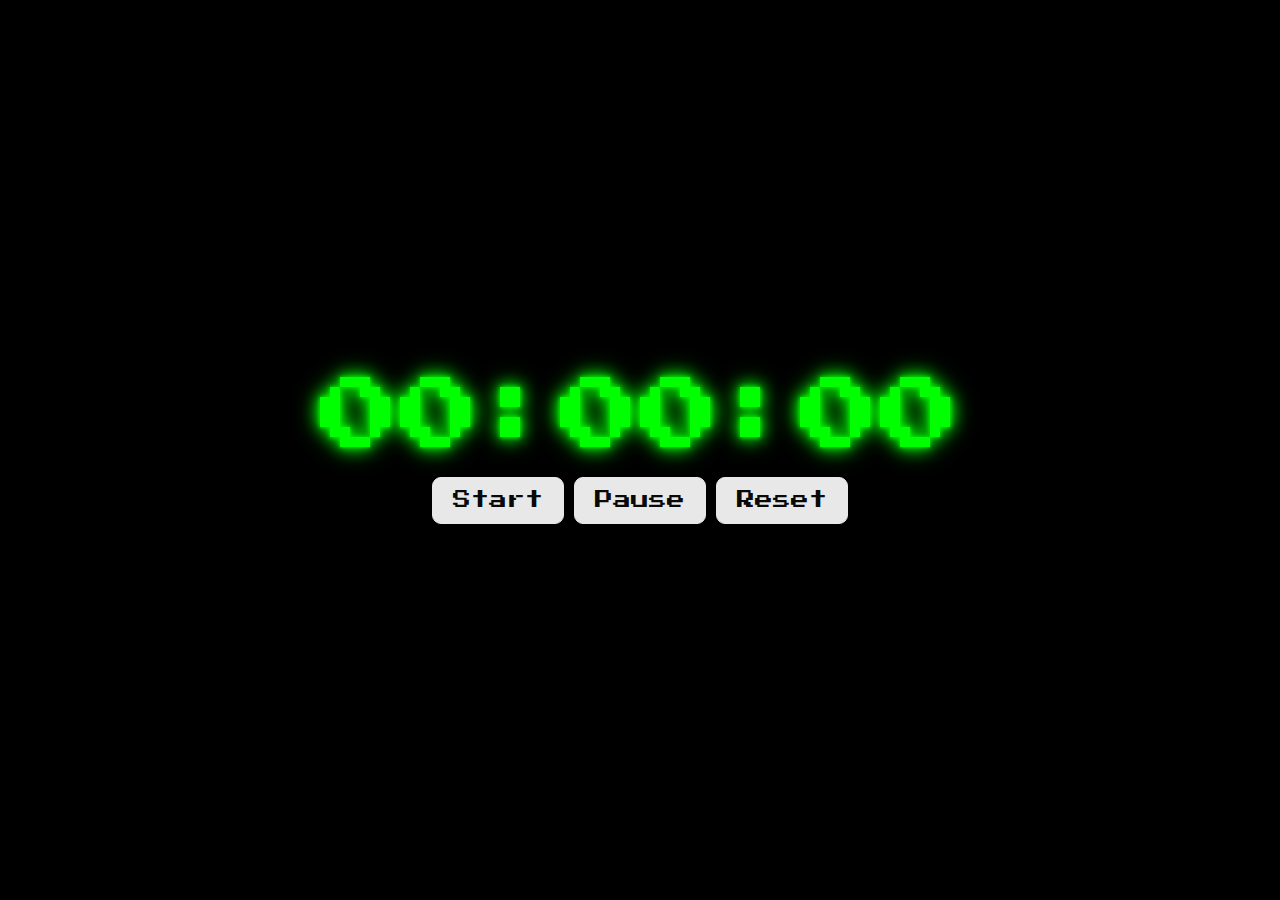
<file: index.html>
<!DOCTYPE html>
<html lang="en">
<head>
    <meta charset="UTF-8">
    <meta name="viewport" content="width=device-width, initial-scale=1.0">
    <title>Digital Countdown Timer</title>
    <link rel="stylesheet" href="styles.css">
    <link href="https://fonts.googleapis.com/css2?family=Press+Start+2P&display=swap" rel="stylesheet">
</head>
<body>
    <main>
        <div class="main-cont">
            <div class="timer">
                <span class="time" id="time">00:00:00</span>
                <div class="controls">
                    <button id="start">Start</button>
                    <button id="pause">Pause</button>
                    <button id="reset">Reset</button>
                </div>
        </div>
        </div>
    </main>
    <script src="script.js"></script>
</body>
</html>
</file>
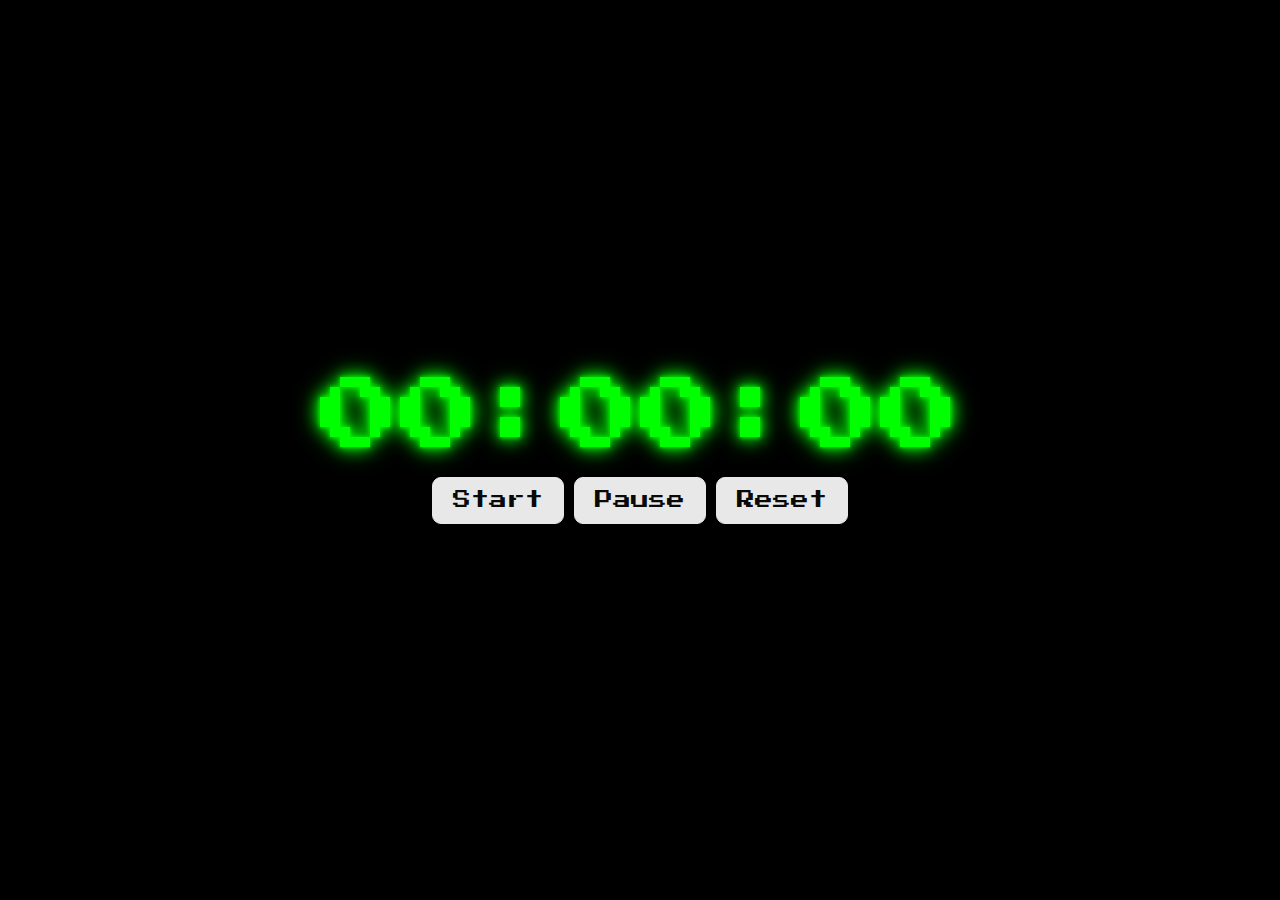
<file: inedx.html>
<!DOCTYPE html>
<html lang="en">
<head>
    <meta charset="UTF-8">
    <meta name="viewport" content="width=device-width, initial-scale=1.0">
    <title>Digital Countdown Timer</title>
    <link rel="stylesheet" href="styles.css">
    <link href="https://fonts.googleapis.com/css2?family=Press+Start+2P&display=swap" rel="stylesheet">
</head>
<body>
    <main>
        <div class="main-cont">
            <div class="timer">
                <span class="time" id="time">00:00:00</span>
                <div class="controls">
                    <button id="start">Start</button>
                    <button id="pause">Pause</button>
                    <button id="reset">Reset</button>
            </div>
        </div>
    </main>
    <script src="script.js"></script>
</body>
</html>
</file>
<file: styles.css>
* {
    padding: 0;
    margin: 0;
    font-family: 'Press Start 2P', cursive, sans-serif;
    box-sizing: border-box;
}

body {
    background-color: #000;
    color: #fff;
}

.main-cont {
    display: flex;
    justify-content: center;
    align-items: center;
    height: 100vh;
    width: 100%;
    max-width: 70vmin;
    margin: 0 auto;
    padding: 10px;
}


.timer {
    font-size: clamp(24px, 10vmin, 80px);
    text-align: center;
    color: #00ff00;
    text-shadow:
        0 0 5px #00ff00,
        0 0 15px #00ff00,
        0 0 25px #00ff00;
}

.timer span {
    display: inline-block;
    margin: 0 10px;
}


button {
    color: #090909;
    padding: clamp(8px, 1.5vmin, 14px) clamp(12px, 3vmin, 20px);
    font-size: clamp(12px, 2vmin, 18px);
    border-radius: 0.5em;
    background: #e8e8e8;
    cursor: pointer;
    border: 1px solid #e8e8e8;
    transition: all 0.3s;
}

button:active {
    color: #666;
    box-shadow: inset 4px 4px 12px #c5c5c5,
                inset -4px -4px 12px #ffffff;
}

button:hover {
    background: #d8d8d8;
    border-color: #d8d8d8;
}


.controls {
    display: flex;
    gap: 10px;
    justify-content: center;
    margin-top: 20px;
}

@media (prefers-color-scheme: dark) {
    body {
        background-color: #121212;
        color: #e0e0e0;
    }
    
    .timer {
        color: #76ff03;
        text-shadow:
            0 0 5px #76ff03,
            0 0 15px #76ff03,
            0 0 25px #76ff03;
    }
    
    button {
        background: #424242;
        border: 1px solid #424242;
        color: #e0e0e0;
    }
    
    button:hover {
        background: #616161;
        border-color: #616161;
    }
    
    button:active {
        color: #bdbdbd;
        box-shadow: inset 4px 4px 12px #9e9e9e,
                    inset -4px -4px 12px #ffffff;
    }
}
@media (max-width: 600px) {
    .timer {
        font-size: clamp(20px, 8vmin, 60px);
    }
    .controls {
        flex-direction: column;
        width: 100%;
        align-items: center;
    }
    button {
        width: 100%;
        max-width: 200px;
    }
}
</file>
